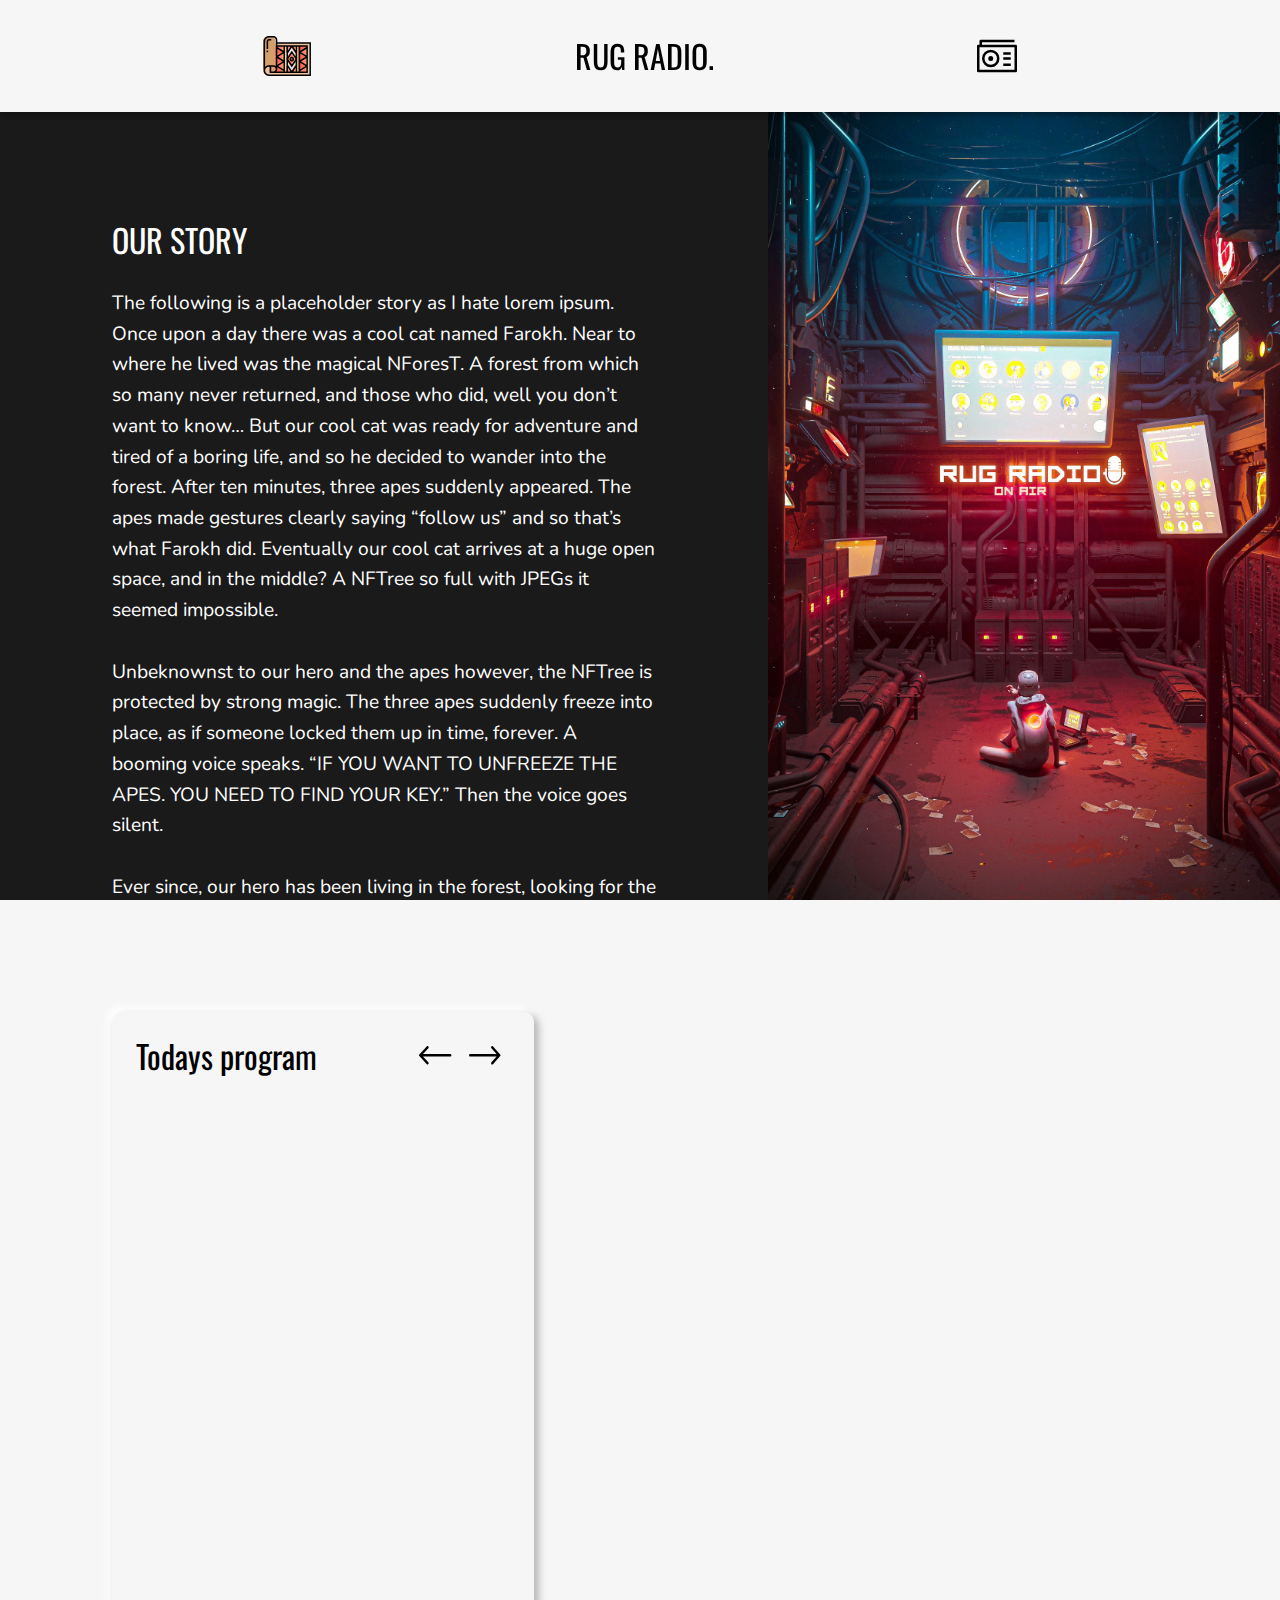
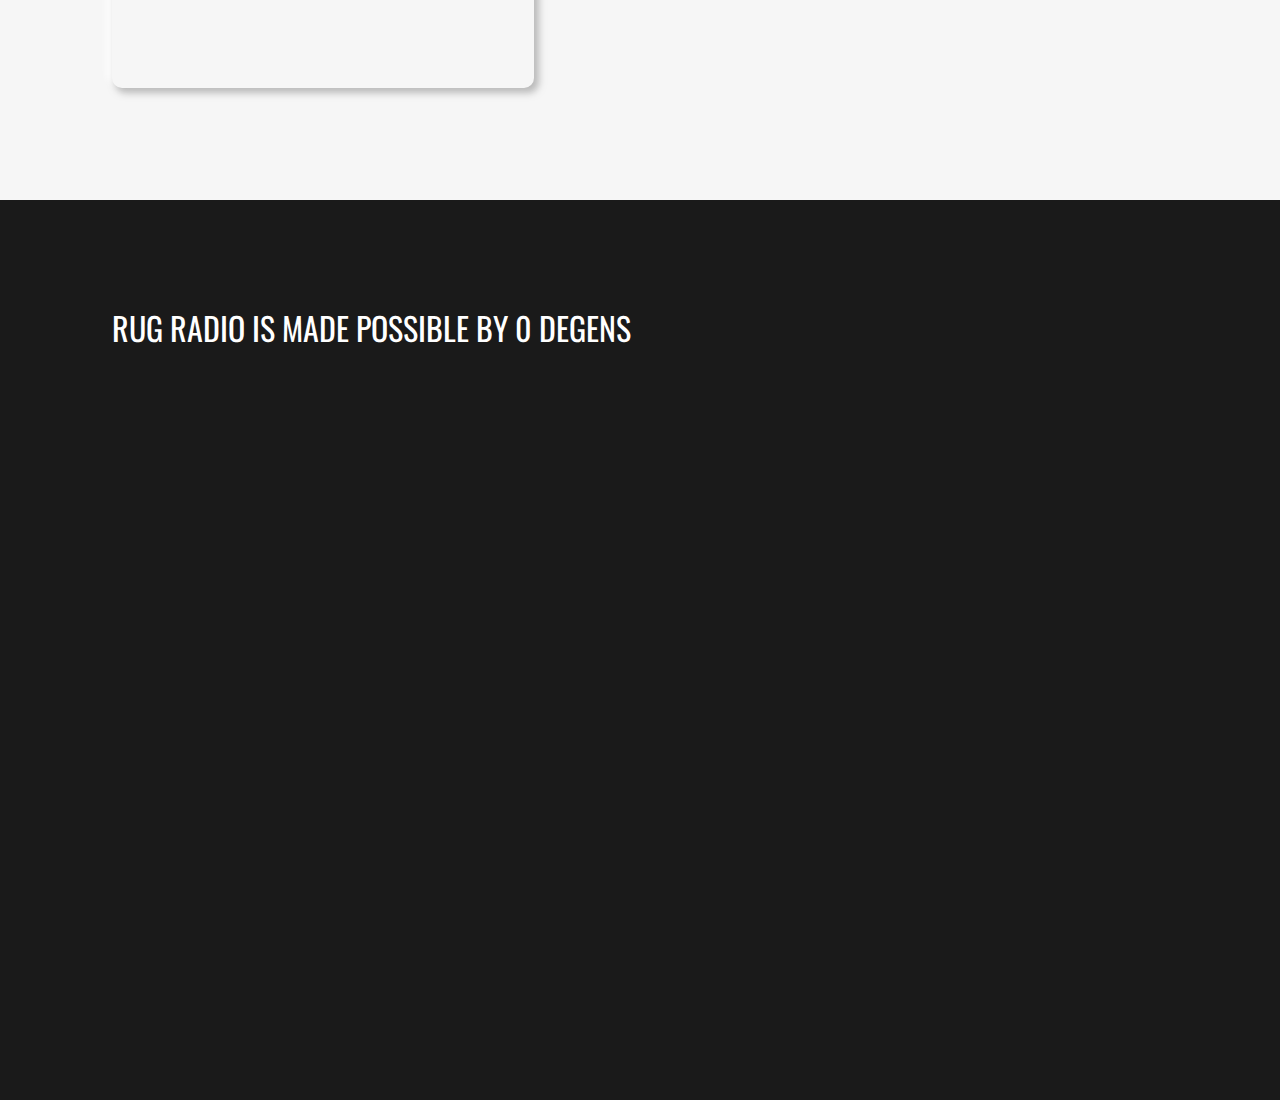
<file: index.html>
<!DOCTYPE html>

<html>

<head>
    <meta charset="utf-8">
    <meta http-equiv="X-UA-Compatible" content="IE=edge">
    <!-- Primary Meta Tags -->
    <title>RUG RADIO.</title>
    <meta name="title" content="RUG RADIO.">
    <meta name="description" content="Rug radio, get rugged live on air!">

    <!-- Open Graph / Facebook -->
    <meta property="og:type" content="website">
    <meta property="og:url" content="https://tiboutshaik.com/testing/rugradio/">
    <meta property="og:title" content="RUG RADIO.">
    <meta property="og:description" content="Rug radio, get rugged live on air!">
    <meta property="og:image" content="http://tiboutshaik.com/testing/rugradio/assets/rugradio.jpg">

    <!-- Twitter -->
    <meta property="twitter:card" content="summary_large_image">
    <meta property="twitter:url" content="https://tiboutshaik.com/testing/rugradio/">
    <meta property="twitter:title" content="RUG RADIO.">
    <meta property="twitter:description" content="Rug radio, get rugged live on air!">
    <meta property="twitter:image" content="http://tiboutshaik.com/testing/rugradio/assets/rugradio.jpg">

    <meta name="viewport" content="width=device-width, initial-scale=1">
    <div id="load-overlay"
        style="background-color:#1a1a1a; position:absolute; top:0px; left:0px; width:100%; height:100%; z-index:2000;">
    </div>
    <link rel="stylesheet" href="styles/styles.css?v=4">
</head>

<body>
    <div class="menu" id="menu">
        <div class="rug-div">
            <img src="assets/rug.svg" alt="rug" />
        </div>
        <h1>RUG RADIO.</h1>
        <a class="radio-div" rel="noreferrer">
            <img src="assets/radio.svg" alt="radio" />
            <div class="status"></div>
        </a>
    </div>

    <div class="black-overlay hidden"></div>
    <div class="section-one">
        <div class="rugradio-info">
            <h2>OUR STORY</h2>
            <p> The following is a placeholder story as I hate lorem ipsum. Once upon a day there was a cool cat named
                Farokh. Near to where he
                lived was the magical NForesT. A
                forest from which so many never returned, and those who did, well you don’t want to know… But our cool
                cat was ready for adventure and tired of a boring life, and so he decided to wander into
                the forest. After ten minutes, three apes suddenly appeared. The apes made gestures clearly saying
                “follow us” and so that’s what Farokh did. Eventually our cool cat arrives at a huge open space, and in
                the middle? A
                NFTree so full with JPEGs it seemed impossible. <br><br>
                Unbeknownst to our hero and the apes however, the NFTree is protected by strong magic. The three apes
                suddenly freeze into place, as if someone locked them up in time, forever.
                A booming voice speaks. “IF YOU WANT TO UNFREEZE THE APES. YOU NEED TO
                FIND YOUR KEY.” Then the voice goes silent. <br><br>
                Ever since, our hero has been living in the forest, looking for the key. After much
                tinkering he started a radioshow to broadcast a question to the entire forest “WHO HAS MY KEY? WHO HAS
                MY KEY?”. Many curious came forward. A small community grew larger and larger and so Rug
                Radio was born. Over time, the unfortunate apes were forgotten, but our cool cat lives happily ever
                after in the NForesT with all his degen frens.

            </p>
        </div>
        <div class="rugradio-image">
            <img src="assets/rugradio.jpg" loading="lazy" alt="rugradio" />
        </div>
    </div>
    <div class="section-two" id="section-one">
        <div class="program-overview">
            <div class="program-header">
                <!-- THIS DATA SHOULD COME FROM THE API -->
                <p class="date-header">Todays program</p>
                <div>
                    <img src="assets/arrow-left.svg" alt="left" class="left-arrow" />
                    <img src="assets/arrow-right.svg" alt="right" class="right-arrow" />
                </div>
            </div>

            <div class="shows-during-day" id="shows-during-day">
                <!-- THIS DATA SHOULD COME FROM THE API -->
                <!-- <div class="quick-show-info active">
                    <img src="assets/test.png" alt="pfp" />
                    <div class="show-info">
                        <p class="show-name">Show name</p>
                        <p class="show-date-time">9 a.m. - 11 a.m. UTC</p>
                    </div>
                </div> -->

            </div>

        </div>

        <div class="program-info hidden" id="program-info">
            <!-- THIS DATA SHOULD COME FROM THE API -->
            <!-- <h2>SHOW TITLE</h2>
            <p>Lorem ipsum dolor sit amet, consectetur adipiscing elit. Nam ultricies fringilla ornare. Proin vestibulum
                eros risus, ac suscipit erat cursus id. Integer massa nisl, rhoncus at dictum tempor, porta id dolor.
                Nulla facilisi. Nam tincidunt placerat nibh. Aliquam quis condimentum lorem. Interdum et malesuada fames
                ac ante ipsum primis in faucibus. Donec quis euismod ligula. Morbi sodales eros at erat egestas, sit
                amet molestie est tristique. In tincidunt lorem metus, vel sagittis enim scelerisque a. Ut consectetur
                et ipsum eget sollicitudin. In congue dolor eu nunc facilisis cursus.
            </p> -->
        </div>
    </div>

    <div class="section-three" id="section-two">
        <div class="header-container">
            <!-- THIS DATA SHOULD COME FROM THE API -->
            <h2>RUG RADIO IS MADE POSSIBLE BY <span id="degen-count">0</span> DEGENS</h2>
        </div>
        <div class="contributors" id="contributors">
            <!-- THIS DATA SHOULD COME FROM THE API -->
            <!--  <a href="" target="_blank" rel="noreferrer" class="contributor">
                <div class="image-container">
                    <img src="assets/test.png" />
                </div>
                <p>TwitterHandle</p>
            </a> -->


        </div>
    </div>

    <script src="scripts/jquery.js" defer></script>
    <script src="scripts/moment.js" defer></script>
    <script src="scripts/script.js?v=4" defer></script>
</body>

</html>
</file>
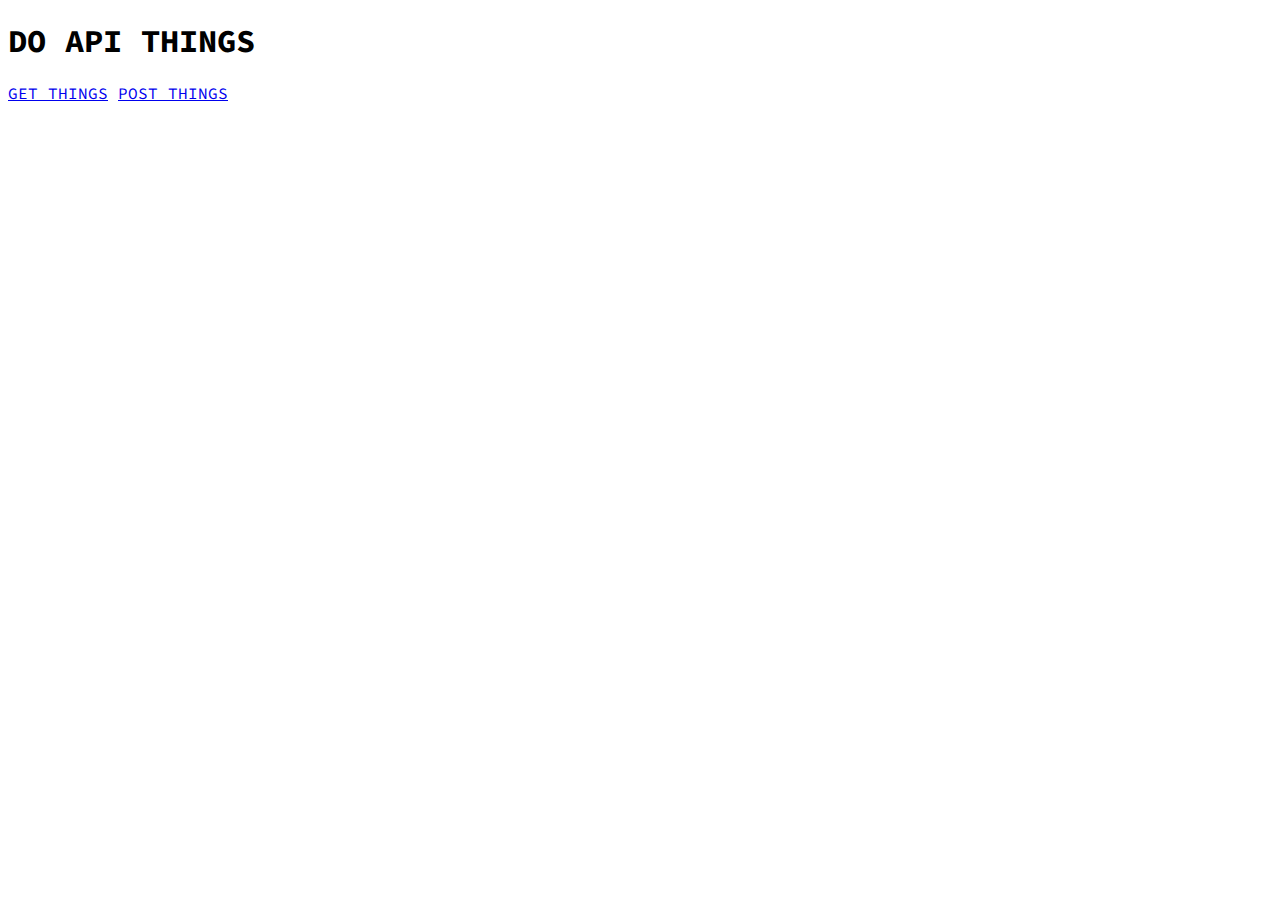
<file: admin/index.html>
<!DOCTYPE html>

<html>

<head>
    <meta charset="utf-8">
    <meta http-equiv="X-UA-Compatible" content="IE=edge">
    <title></title>
    <meta name="description" content="">
    <meta name="viewport" content="width=device-width, initial-scale=1">
    <link rel="stylesheet" href="styles/styles.css">
</head>

<body>
    <h1>DO API THINGS</h1>
    <a href="get.html">GET THINGS</a>
    <a href="post.html">POST THINGS</a>
</body>

</html>
</file>
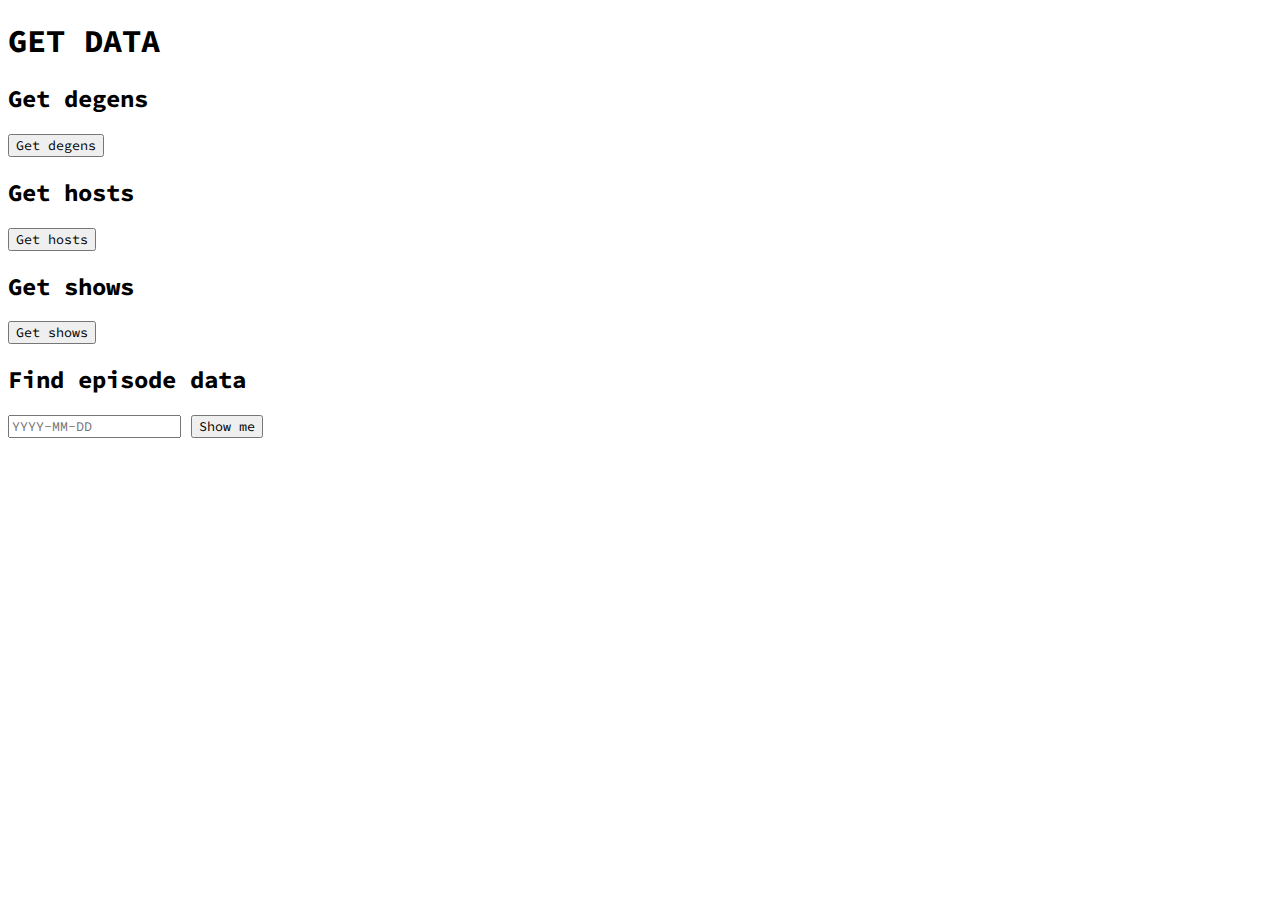
<file: admin/get.html>
<!DOCTYPE html>

<html>

<head>
    <meta charset="utf-8">
    <meta http-equiv="X-UA-Compatible" content="IE=edge">
    <title></title>
    <meta name="description" content="">
    <meta name="viewport" content="width=device-width, initial-scale=1">
    <link rel="stylesheet" href="styles/styles.css">
</head>

<body>
    <h1>GET DATA</h1>
    <div>
        <h2>
            Get degens
        </h2>
        <button id="degens-data">Get degens</button>
        <div id="degens-json"></div>
    </div>
    <div>
        <h2>
            Get hosts
        </h2>
        <button id="hosts-data">Get hosts</button>
        <div id="hosts-json"></div>
    </div>
    <div>
        <h2>
            Get shows
        </h2>
        <button id="shows-data">Get shows</button>
        <div id="shows-json"></div>
    </div>
    <div>
        <h2>
            Find episode data
        </h2>
        <input type="text" placeholder="YYYY-MM-DD" id="episodes-date" />
        <button id="episode-data">Show me</button>
        <div id="episode-json"></div>
    </div>

    <script src="../scripts/jquery.js" defer></script>
    <script src="script.js" defer></script>
</body>

</html>
</file>
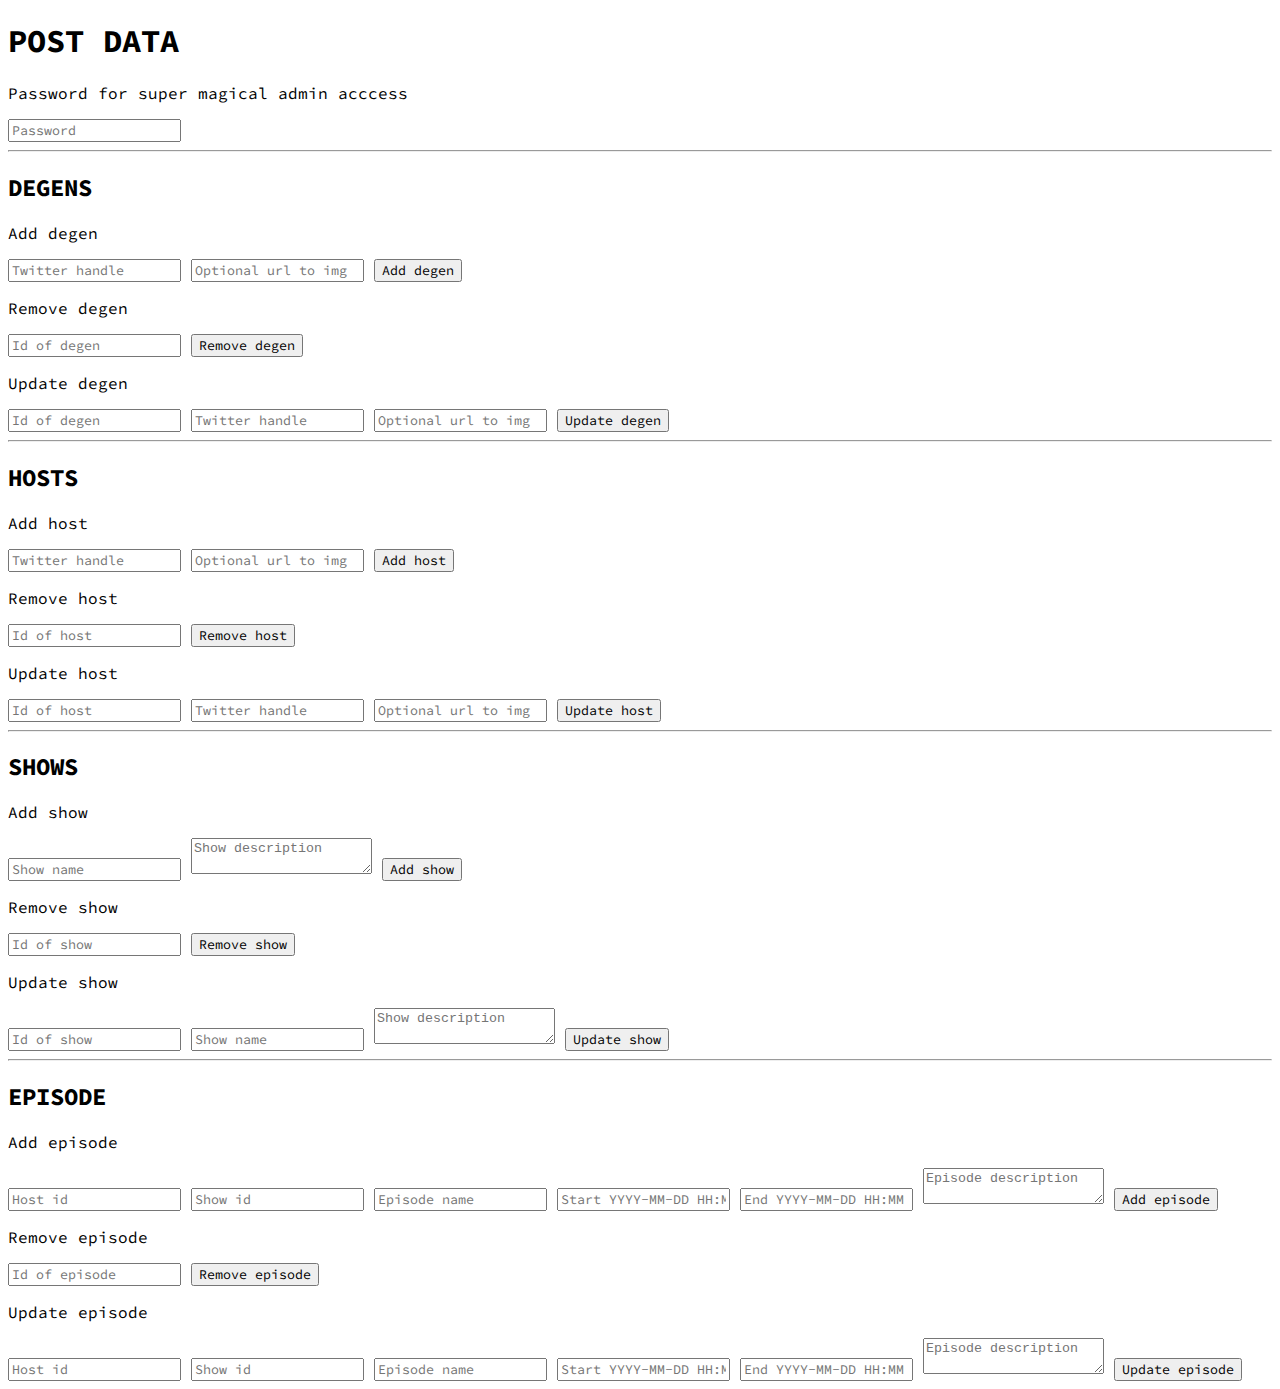
<file: admin/post.html>
<!DOCTYPE html>

<html>

<head>
    <meta charset="utf-8">
    <meta http-equiv="X-UA-Compatible" content="IE=edge">
    <title></title>
    <meta name="description" content="">
    <meta name="viewport" content="width=device-width, initial-scale=1">
    <link rel="stylesheet" href="styles/styles.css">
</head>

<body>
    <h1>POST DATA</h1>
    <div>
        <p>Password for super magical admin acccess</p>
        <input id="password" placeholder="Password" type="password" />
    </div>
    <hr>
    <div>
        <h2>DEGENS</h2>
        <p>Add degen</p>
        <input id="degen-handle" placeholder="Twitter handle" />
        <input id="degen-img" placeholder="Optional url to img" />
        <button id="add-degen-button">Add degen</button>
    </div>
    <div>
        <p>Remove degen</p>
        <input id="degen-remove-id" placeholder="Id of degen" />
        <button id="remove-degen-button">Remove degen</button>
    </div>
    <div>
        <p>Update degen</p>
        <input id="degen-update-id" placeholder="Id of degen" />
        <input id="degen-update-handle" placeholder="Twitter handle" />
        <input id="degen-update-img" placeholder="Optional url to img" />
        <button id="update-degen-button">Update degen</button>
    </div>
    <hr>
    <div>
        <h2>HOSTS</h2>
        <p>Add host</p>
        <input id="host-handle" placeholder="Twitter handle" />
        <input id="degen-img" placeholder="Optional url to img" />
        <button id="add-host-button">Add host</button>
    </div>
    <div>
        <p>Remove host</p>
        <input id="host-remove-id" placeholder="Id of host" />
        <button id="remove-host-button">Remove host</button>
    </div>
    <div>
        <p>Update host</p>
        <input id="host-update-id" placeholder="Id of host" />
        <input id="host-update-handle" placeholder="Twitter handle" />
        <input id="host-update-img" placeholder="Optional url to img" />
        <button id="update-host-button">Update host</button>
    </div>
    <hr>
    <div>
        <h2>SHOWS</h2>
        <p>Add show</p>
        <input id="show-name" placeholder="Show name" />
        <textarea id="show-description" placeholder="Show description"></textarea>
        <button id="add-show-button">Add show</button>
    </div>
    <div>
        <p>Remove show</p>
        <input id="show-remove-id" placeholder="Id of show" />
        <button id="remove-show-button">Remove show</button>
    </div>
    <div>
        <p>Update show</p>
        <input id="show-update-id" placeholder="Id of show" />
        <input id="show-update-name" placeholder="Show name" />
        <textarea id="show-update-description" placeholder="Show description"></textarea>
        <button id="update-show-button">Update show</button>
    </div>
    <hr>
    <h2>EPISODE</h2>
    <p>Add episode</p>
    <input id="episode-idhost" placeholder="Host id" />
    <input id="episode-idshow" placeholder="Show id" />
    <input id="episode-name" placeholder="Episode name" />
    <input id="episode-start" placeholder="Start YYYY-MM-DD HH:MM" />
    <input id="episode-end" placeholder="End YYYY-MM-DD HH:MM" />
    <textarea id="episode-description" placeholder="Episode description"></textarea>
    <button id="add-episode-button">Add episode</button>
    </div>
    <div>
        <p>Remove episode</p>
        <input id="episode-remove-id" placeholder="Id of episode" />
        <button id="remove-episode-button">Remove episode</button>
    </div>
    <div>
        <p>Update episode</p>
        <input id="episode-update-idhost" placeholder="Host id" />
        <input id="episode-update-idshow" placeholder="Show id" />
        <input id="episode-update-name" placeholder="Episode name" />
        <input id="episode-update-start" placeholder="Start YYYY-MM-DD HH:MM" />
        <input id="episode-update-end" placeholder="End YYYY-MM-DD HH:MM" />
        <textarea id="episode-update-description" placeholder="Episode description"></textarea>
        <button id="update-episode-button">Update episode</button>
    </div>
    <script src="../scripts/jquery.js" defer></script>
    <script src="script.js" defer></script>
</body>

</html>
</file>
<file: admin/styles/styles.css>
@import url("https://fonts.googleapis.com/css?family=Source+Code+Pro");
body,
button,
input {
  font-family: "Source Code Pro", monospace;
}

.json {
  font-family: "Source Code Pro", monospace;
  font-size: 16px;
}

.json > .json__item {
  display: block;
}

.json__item {
  display: none;
  margin-top: 10px;
  padding-left: 20px;
  -webkit-user-select: none;
     -moz-user-select: none;
      -ms-user-select: none;
          user-select: none;
}

.json__item--collapsible {
  cursor: pointer;
  overflow: hidden;
  position: relative;
}

.json__item--collapsible::before {
  content: "+";
  position: absolute;
  left: 5px;
}

.json__item--collapsible::after {
  background-color: lightgrey;
  content: "";
  height: 100%;
  left: 9px;
  position: absolute;
  top: 26px;
  width: 1px;
}

.json__item--collapsible:hover > .json__key,
.json__item--collapsible:hover > .json__value {
  text-decoration: underline;
}

.json__toggle {
  display: none;
}

.json__toggle:checked ~ .json__item {
  display: block;
}

.json__key {
  color: darkblue;
  display: inline;
}

.json__key::after {
  content: ": ";
}

.json__value {
  display: inline;
}

.json__value--string {
  color: green;
}

.json__value--number {
  color: blue;
}

.json__value--boolean {
  color: red;
}
/*# sourceMappingURL=styles.css.map */
</file>
<file: styles/styles.css>
/* http://meyerweb.com/eric/tools/css/reset/ 
   v2.0 | 20110126
   License: none (public domain)
*/
@import url("https://fonts.googleapis.com/css2?family=Nunito:wght@400;700&family=Oswald:wght@400;600;700&display=swap");
html,
body,
div,
span,
applet,
object,
iframe,
h1,
h2,
h3,
h4,
h5,
h6,
p,
blockquote,
pre,
a,
abbr,
acronym,
address,
big,
cite,
code,
del,
dfn,
em,
img,
ins,
kbd,
q,
s,
samp,
small,
strike,
strong,
sub,
sup,
tt,
var,
b,
u,
i,
center,
dl,
dt,
dd,
ol,
ul,
li,
fieldset,
form,
label,
legend,
table,
caption,
tbody,
tfoot,
thead,
tr,
th,
td,
article,
aside,
canvas,
details,
embed,
figure,
figcaption,
footer,
header,
hgroup,
menu,
nav,
output,
ruby,
section,
summary,
time,
mark,
audio,
video {
  margin: 0;
  padding: 0;
  border: 0;
  font-size: 100%;
  font: inherit;
  vertical-align: baseline;
}

/* HTML5 display-role reset for older browsers */
article,
aside,
details,
figcaption,
figure,
footer,
header,
hgroup,
menu,
nav,
section {
  display: block;
}

body {
  line-height: 1;
}

ol,
ul {
  list-style: none;
}

blockquote,
q {
  quotes: none;
}

blockquote:before, blockquote:after {
  content: "";
  content: none;
}

q:before, q:after {
  content: "";
  content: none;
}

table {
  border-collapse: collapse;
  border-spacing: 0;
}

/* CODE AFTER RESET */
/* SCROLLBAR FIX */
/* ===== Scrollbar CSS ===== */
/* Firefox */
* {
  scrollbar-width: auto;
  scrollbar-color: #bababa;
}

/* Chrome, Edge, and Safari */
*::-webkit-scrollbar {
  width: 5px;
  height: 5px;
}

*::-webkit-scrollbar-track {
  background: rgba(0, 0, 0, 0);
}

*::-webkit-scrollbar-thumb {
  background-color: #bababa;
  border-radius: 5px;
}

body {
  font-family: "Nunito", sans-serif;
  background-color: #f6f6f6;
}

h1,
h2 {
  font-family: "Oswald", sans-serif;
}

.menu {
  position: fixed;
  top: 0;
  width: 100%;
  height: 7em;
  display: -webkit-box;
  display: -ms-flexbox;
  display: flex;
  -webkit-box-align: center;
      -ms-flex-align: center;
          align-items: center;
  -webkit-box-pack: space-evenly;
      -ms-flex-pack: space-evenly;
          justify-content: space-evenly;
  -webkit-box-shadow: 0px 4px 4px rgba(0, 0, 0, 0.25);
          box-shadow: 0px 4px 4px rgba(0, 0, 0, 0.25);
  z-index: 100;
  background-color: #f6f6f6;
  -webkit-transition: all 0.3s;
  transition: all 0.3s;
}

.menu h1 {
  font-size: 2em;
  -webkit-transition: all 0.3s;
  transition: all 0.3s;
}

.menu .radio-div,
.menu .rug-div {
  height: 100%;
  display: -webkit-box;
  display: -ms-flexbox;
  display: flex;
  -webkit-box-align: center;
      -ms-flex-align: center;
          align-items: center;
  -webkit-box-pack: center;
      -ms-flex-pack: center;
          justify-content: center;
}

.menu .radio-div img,
.menu .rug-div img {
  height: 2.5em;
  -webkit-transition: all 0.3s;
  transition: all 0.3s;
}

.menu .radio-div {
  position: relative;
}

.menu .radio-div .status {
  position: absolute;
  border-radius: 10000px;
  width: 0.8em;
  height: 0.8em;
  top: 2.3em;
  right: -0.4em;
  /* width: 0.7em;
            height: 0.7em;
            top: 1.2em;
            right: -0.4em; */
  -webkit-transition: all 0.3s;
  transition: all 0.3s;
}

.menu .radio-div .status.active {
  background-color: #00d300;
}

.menu .radio-div .status.inactive {
  background-color: #ff2929;
}

.menu.collapsed {
  opacity: 1;
  height: 4.5em;
}

.menu.collapsed h1 {
  font-size: 1.5em;
}

.menu.collapsed .radio-div img,
.menu.collapsed .rug-div img {
  height: 2.1em;
}

.menu.collapsed .radio-div .status {
  width: 0.7em;
  height: 0.7em;
  top: 1.2em;
  right: -0.4em;
}

.section-two {
  min-height: 100vh;
  width: 100%;
  display: -webkit-box;
  display: -ms-flexbox;
  display: flex;
  padding: 7em;
  -webkit-box-sizing: border-box;
          box-sizing: border-box;
  display: flex;
  -webkit-box-orient: horizontal;
  -webkit-box-direction: normal;
      -ms-flex-direction: row;
          flex-direction: row;
  max-height: 100vh;
}

.section-two .program-overview {
  width: 40%;
  -webkit-box-shadow: 4px 4px 7px 1px rgba(128, 128, 128, 0.5), -4px -4px 7px 1px #ffffff;
          box-shadow: 4px 4px 7px 1px rgba(128, 128, 128, 0.5), -4px -4px 7px 1px #ffffff;
  border-radius: 10px;
  background-color: #f6f6f6;
  -webkit-box-sizing: border-box;
          box-sizing: border-box;
  z-index: 10;
}

.section-two .program-overview .program-header {
  display: -webkit-box;
  display: -ms-flexbox;
  display: flex;
  -webkit-box-sizing: border-box;
          box-sizing: border-box;
  padding: 1.5em;
  -webkit-box-align: center;
      -ms-flex-align: center;
          align-items: center;
  -webkit-box-pack: justify;
      -ms-flex-pack: justify;
          justify-content: space-between;
  height: 5.5em;
}

.section-two .program-overview .program-header .date-header {
  font-family: "Oswald", sans-serif;
  font-size: 2em;
}

.section-two .program-overview .program-header div {
  display: -webkit-box;
  display: -ms-flexbox;
  display: flex;
  -webkit-box-pack: center;
      -ms-flex-pack: center;
          justify-content: center;
  -webkit-box-align: center;
      -ms-flex-align: center;
          align-items: center;
  height: 2.3em;
}

.section-two .program-overview .program-header div img {
  height: 100%;
  padding: 0.5em;
  -webkit-box-sizing: border-box;
          box-sizing: border-box;
  cursor: pointer;
}

.section-two .program-overview .shows-during-day {
  height: calc(100% - 5.5em);
  max-height: 100%;
  overflow-y: auto;
  overflow-x: hidden;
  display: -webkit-box;
  display: -ms-flexbox;
  display: flex;
  -webkit-box-orient: vertical;
  -webkit-box-direction: normal;
      -ms-flex-direction: column;
          flex-direction: column;
}

.section-two .program-overview .shows-during-day .quick-show-info {
  display: -webkit-box;
  display: -ms-flexbox;
  display: flex;
  height: 7em;
  -webkit-box-sizing: border-box;
          box-sizing: border-box;
  -webkit-box-align: center;
      -ms-flex-align: center;
          align-items: center;
  cursor: pointer;
  padding: 0 1.5em;
}

.section-two .program-overview .shows-during-day .quick-show-info img {
  height: 75%;
  border-radius: 10000px;
}

.section-two .program-overview .shows-during-day .quick-show-info .show-info {
  height: 100%;
  padding-left: 1em;
  -webkit-box-sizing: border-box;
          box-sizing: border-box;
  display: -webkit-box;
  display: -ms-flexbox;
  display: flex;
  -webkit-box-orient: vertical;
  -webkit-box-direction: normal;
      -ms-flex-direction: column;
          flex-direction: column;
  -webkit-box-pack: center;
      -ms-flex-pack: center;
          justify-content: center;
}

.section-two .program-overview .shows-during-day .quick-show-info .show-info p {
  line-height: 1.6;
  font-size: 1.2em;
}

.section-two .program-overview .shows-during-day .quick-show-info .show-info .show-name {
  font-weight: bold;
}

.section-two .program-overview .shows-during-day .quick-show-info.active {
  background-color: #fcd770;
}

.section-two .program-info {
  width: 60%;
  background-color: #f6f6f6;
  padding-left: 3.5em;
  margin-top: 1em;
  margin-bottom: 1em;
  -webkit-box-sizing: border-box;
          box-sizing: border-box;
  max-height: 100%;
  overflow: auto;
}

.section-two .program-info h2 {
  font-size: 2em;
  padding-bottom: 1em;
}

.section-two .program-info p {
  font-size: 1.2em;
  line-height: 1.6;
}

.section-three {
  position: relative;
  -webkit-box-sizing: border-box;
          box-sizing: border-box;
  background-color: #1a1a1a;
  width: 100%;
  padding-top: 7em;
  height: 100vh;
  display: -webkit-box;
  display: -ms-flexbox;
  display: flex;
  -webkit-box-orient: vertical;
  -webkit-box-direction: normal;
      -ms-flex-direction: column;
          flex-direction: column;
}

.section-three .header-container {
  padding-left: 7em;
  padding-right: 7em;
  -webkit-box-sizing: border-box;
          box-sizing: border-box;
}

.section-three h2 {
  font-family: "Oswald", sans-serif;
  font-size: 2em;
  color: #fff;
}

.section-three a {
  all: unset;
}

.section-three .contributors {
  display: -webkit-box;
  display: -ms-flexbox;
  display: flex;
  -webkit-box-align: center;
      -ms-flex-align: center;
          align-items: center;
  -webkit-box-orient: horizontal;
  -webkit-box-direction: normal;
      -ms-flex-direction: row;
          flex-direction: row;
  padding: 7em 3.5em;
  -webkit-box-sizing: border-box;
          box-sizing: border-box;
  overflow-x: auto;
  height: 100%;
}

.section-three .contributors .contributor {
  cursor: pointer;
  height: 14em;
  padding-bottom: 2em;
  -webkit-box-sizing: border-box;
          box-sizing: border-box;
  width: 12em;
  min-width: 12em;
  margin-left: 3.5em;
  margin-right: 3.5em;
}

.section-three .contributors .contributor .image-container {
  height: 100%;
  width: 100%;
  -webkit-box-shadow: 0px 4px 4px rgba(0, 0, 0, 0.25), 0px -4px 10px rgba(255, 255, 255, 0.25);
          box-shadow: 0px 4px 4px rgba(0, 0, 0, 0.25), 0px -4px 10px rgba(255, 255, 255, 0.25);
  border-radius: 1000px;
  display: -webkit-box;
  display: -ms-flexbox;
  display: flex;
  -webkit-box-align: center;
      -ms-flex-align: center;
          align-items: center;
  -webkit-box-pack: center;
      -ms-flex-pack: center;
          justify-content: center;
}

.section-three .contributors .contributor .image-container img {
  height: 80%;
  border-radius: 1000px;
}

.section-three .contributors .contributor p {
  padding-top: 1em;
  -webkit-box-sizing: border-box;
          box-sizing: border-box;
  width: 100%;
  text-align: center;
  color: #fff;
}

.section-one {
  width: 100%;
  display: -webkit-box;
  display: -ms-flexbox;
  display: flex;
  -webkit-box-sizing: border-box;
          box-sizing: border-box;
  display: flex;
  -webkit-box-orient: horizontal;
  -webkit-box-direction: normal;
      -ms-flex-direction: row;
          flex-direction: row;
  background-color: #1a1a1a;
  padding-top: 7em;
  height: 100vh;
  -webkit-box-align: center;
      -ms-flex-align: center;
          align-items: center;
}

.section-one .rugradio-info {
  width: 60%;
  color: #fff;
  padding: 7em;
  margin-top: 1em;
  margin-bottom: 1em;
  -webkit-box-sizing: border-box;
          box-sizing: border-box;
  max-height: 100%;
  overflow: auto;
}

.section-one .rugradio-info h2 {
  font-size: 2em;
  padding-bottom: 1em;
}

.section-one .rugradio-info p {
  font-size: 1.2em;
  line-height: 1.6;
}

.section-one .rugradio-image {
  width: 40%;
  height: 100%;
  display: -webkit-box;
  display: -ms-flexbox;
  display: flex;
  -webkit-box-align: center;
      -ms-flex-align: center;
          align-items: center;
  -webkit-box-pack: center;
      -ms-flex-pack: center;
          justify-content: center;
  background-color: #1a1a1a;
}

.section-one .rugradio-image img {
  width: 100%;
  height: 100%;
  -o-object-fit: cover;
     object-fit: cover;
}

@media only screen and (max-width: 1125px) {
  .black-overlay {
    position: fixed;
    background-color: #000;
    opacity: 0.8;
    width: 100vw;
    height: 100vh;
    z-index: 1000;
  }
  .black-overlay.hidden {
    display: none;
  }
  .section-one .rugradio-info {
    padding: 3.5em;
  }
  .section-two {
    padding: 3.5em;
  }
  .section-two .program-overview {
    width: 100%;
  }
  .section-two .program-info {
    position: fixed;
    height: 80vh;
    top: 10vh;
    bottom: 10vh;
    left: 1.5em;
    right: 1.5em;
    width: calc(100% - 3em);
    z-index: 10000;
    padding: 1.5em;
    margin: unset;
    border-radius: 10px;
  }
  .section-two .program-info.hidden {
    display: none;
  }
  .section-three {
    padding-top: 7em;
  }
  .section-three .header-container {
    padding-left: 3.5em;
    padding-right: 3.5em;
  }
  .section-three h2 {
    font-size: 2em;
  }
  .section-three .contributors {
    padding: 3.5em;
  }
  .section-three .contributors .contributor {
    height: 11em;
    width: 9em;
    min-width: 9em;
    margin-left: 1.5em;
    margin-right: 1.5em;
  }
}

@media only screen and (max-width: 600px) {
  .black-overlay {
    position: fixed;
    background-color: #000;
    opacity: 0.8;
    width: 100vw;
    height: 100vh;
    z-index: 1000;
  }
  .black-overlay.hidden {
    display: none;
  }
  .section-one {
    -webkit-box-orient: vertical;
    -webkit-box-direction: normal;
        -ms-flex-direction: column;
            flex-direction: column;
    max-height: unset;
    height: unset;
  }
  .section-one .rugradio-info {
    width: 100%;
    padding: 1.5em;
    min-height: 100vh;
    -webkit-box-ordinal-group: 3;
        -ms-flex-order: 2;
            order: 2;
  }
  .section-one .rugradio-image {
    width: 100%;
    height: 100vh;
    -webkit-box-ordinal-group: 2;
        -ms-flex-order: 1;
            order: 1;
  }
  .section-two {
    padding: 1.5em;
  }
  .section-three {
    padding-top: 6em;
  }
  .section-three .header-container {
    padding-left: 1.5em;
    padding-right: 1.5em;
  }
  .section-three h2 {
    font-size: 2em;
  }
  .section-three .contributors {
    padding: 1.5em;
  }
  .section-three .contributors .contributor {
    margin-left: 1.5em;
    margin-right: 1.5em;
  }
}

#load-overlay {
  display: none;
}
/*# sourceMappingURL=styles.css.map */
</file>
